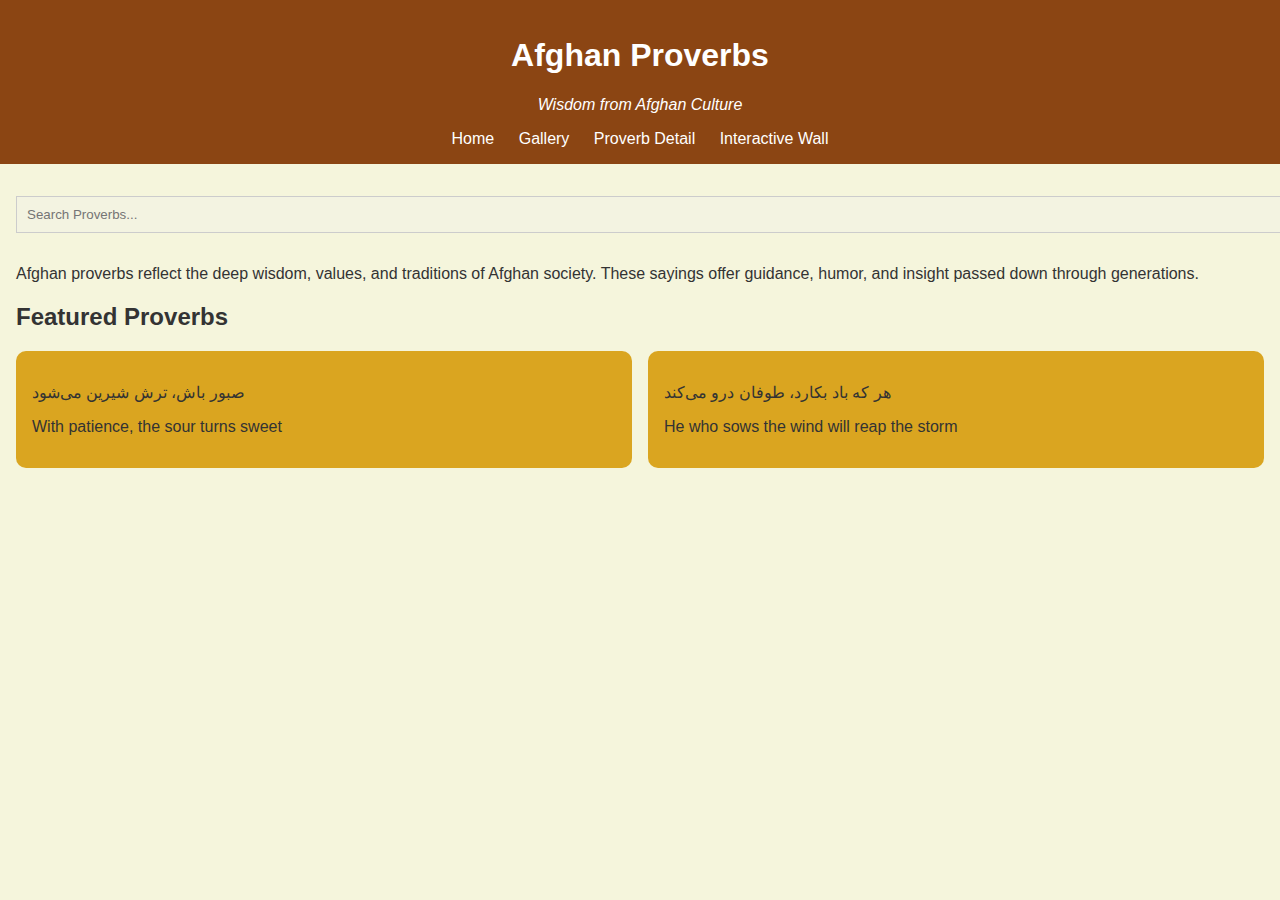
<file: index.html>
<!DOCTYPE html>
<html lang="en">
<head>
    <meta charset="UTF-8">
    <title>Afghan Proverbs</title>
    <link rel="stylesheet" href="style.css">
</head>
<body>
    <header class="header">
        <h1>Afghan Proverbs</h1>
        <p class="subtitle">Wisdom from Afghan Culture</p>
        <nav class="nav">
            <a href="index.html">Home</a>
            <a href="gallery.html">Gallery</a>
            <a href="detail.html">Proverb Detail</a>
            <a href="wall.html">Interactive Wall</a>
        </nav>
    </header>

    <main class="container">
        <section class="intro">
            <input type="text" placeholder="Search Proverbs..." class="search-bar" disabled>
            <p>Afghan proverbs reflect the deep wisdom, values, and traditions of Afghan society. These sayings offer guidance, humor, and insight passed down through generations.</p>
        </section>

        <section class="featured">
            <h2>Featured Proverbs</h2>
            <div class="proverb-grid">
                <div class="proverb-card">
                    <p class="proverb-text">صبور باش، ترش شیرین می‌شود</p>
                    <p class="proverb-translation">With patience, the sour turns sweet</p>
                </div>
                <div class="proverb-card">
                    <p class="proverb-text">هر که باد بکارد، طوفان درو می‌کند</p>
                    <p class="proverb-translation">He who sows the wind will reap the storm</p>
                </div>
            </div>
        </section>
    </main>
</body>
</html>
</file>
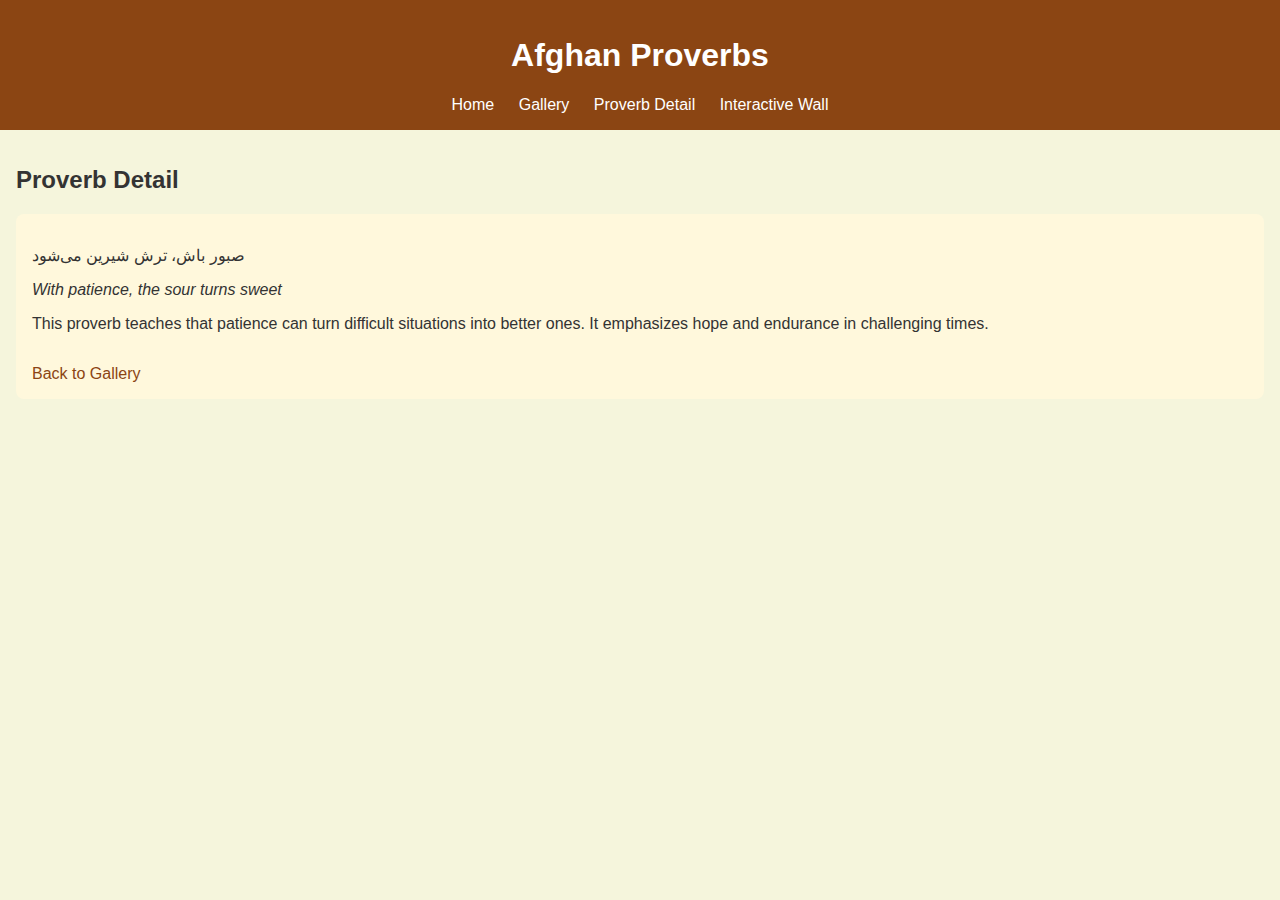
<file: detail.html>
<!DOCTYPE html>
<html lang="en">
<head>
    <meta charset="UTF-8">
    <title>Proverb Detail</title>
    <link rel="stylesheet" href="style.css">
</head>
<body>
    <header class="header">
        <h1>Afghan Proverbs</h1>
        <nav class="nav">
            <a href="index.html">Home</a>
            <a href="gallery.html">Gallery</a>
            <a href="detail.html">Proverb Detail</a>
            <a href="wall.html">Interactive Wall</a>
        </nav>
    </header>

    <main class="container">
        <h2>Proverb Detail</h2>
        <div class="proverb-detail">
            <p class="original">صبور باش، ترش شیرین می‌شود</p>
            <p class="translation">With patience, the sour turns sweet</p>
            <p class="explanation">This proverb teaches that patience can turn difficult situations into better ones. It emphasizes hope and endurance in challenging times.</p>
            <a href="gallery.html" class="back-link">Back to Gallery</a>
        </div>
    </main>
</body>
</html>
</file>
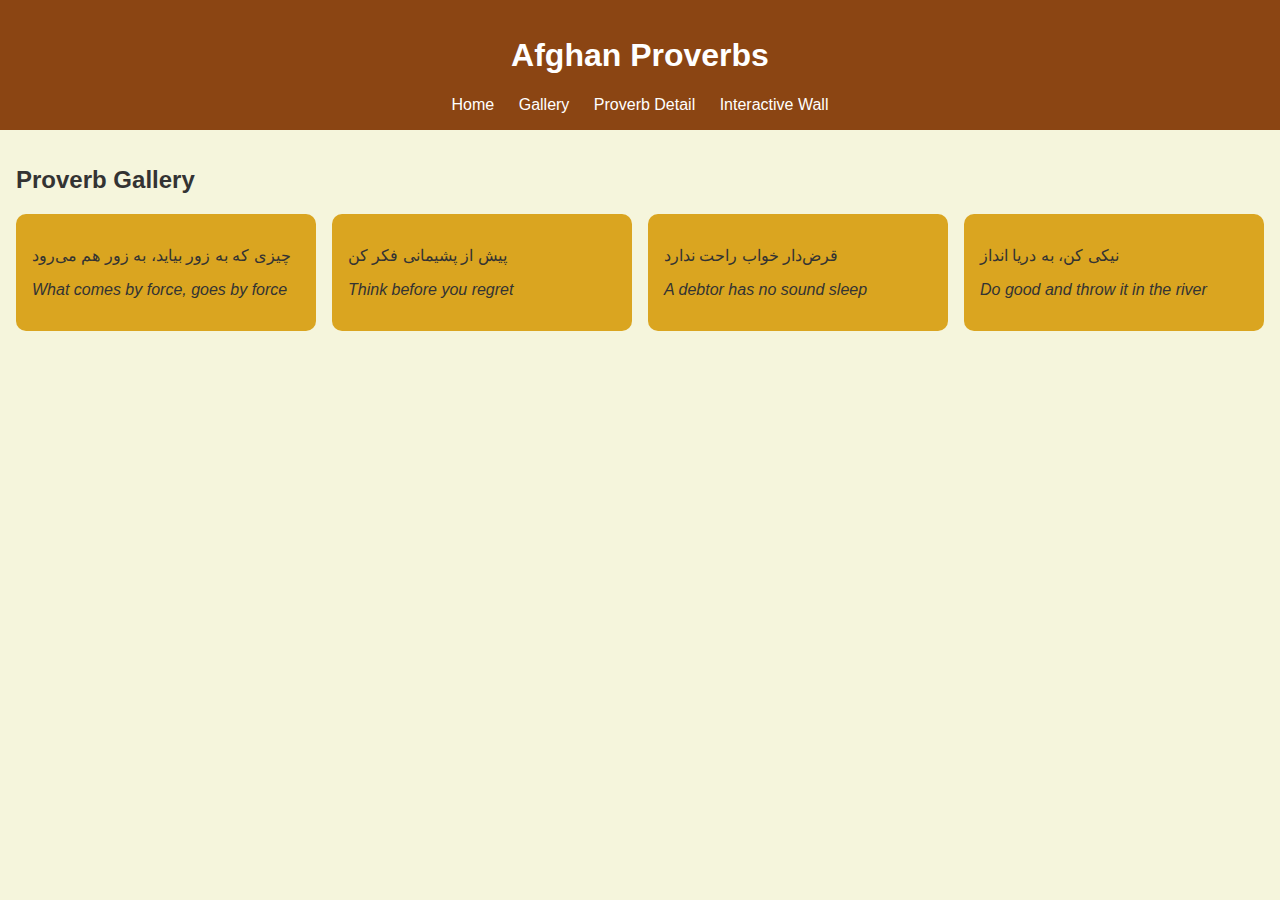
<file: gallery.html>
<!DOCTYPE html>
<html lang="en">
<head>
    <meta charset="UTF-8">
    <title>Gallery</title>
    <link rel="stylesheet" href="style.css">
</head>
<body>
    <header class="header">
        <h1>Afghan Proverbs</h1>
        <nav class="nav">
            <a href="index.html">Home</a>
            <a href="gallery.html">Gallery</a>
            <a href="detail.html">Proverb Detail</a>
            <a href="wall.html">Interactive Wall</a>
        </nav>
    </header>

    <main class="container">
        <h2>Proverb Gallery</h2>
        <div class="proverb-grid">
            <div class="proverb-card hover-reveal">
                <p>چیزی که به زور بیاید، به زور هم می‌رود</p>
                <p class="translation">What comes by force, goes by force</p>
                <div class="meaning">This proverb reminds us that things gained dishonestly will not last.</div>
            </div>
            <div class="proverb-card hover-reveal">
                <p>پیش از پشیمانی فکر کن</p>
                <p class="translation">Think before you regret</p>
                <div class="meaning">Encourages careful decision-making to avoid regret.</div>
            </div>
            <div class="proverb-card hover-reveal">
                <p>قرض‌دار خواب راحت ندارد</p>
                <p class="translation">A debtor has no sound sleep</p>
                <div class="meaning">Financial burdens affect peace of mind.</div>
            </div>
            <div class="proverb-card hover-reveal">
                <p>نیکی کن، به دریا انداز</p>
                <p class="translation">Do good and throw it in the river</p>
                <div class="meaning">Do good deeds without expecting anything in return.</div>
            </div>
        </div>
    </main>
</body>
</html>
</file>
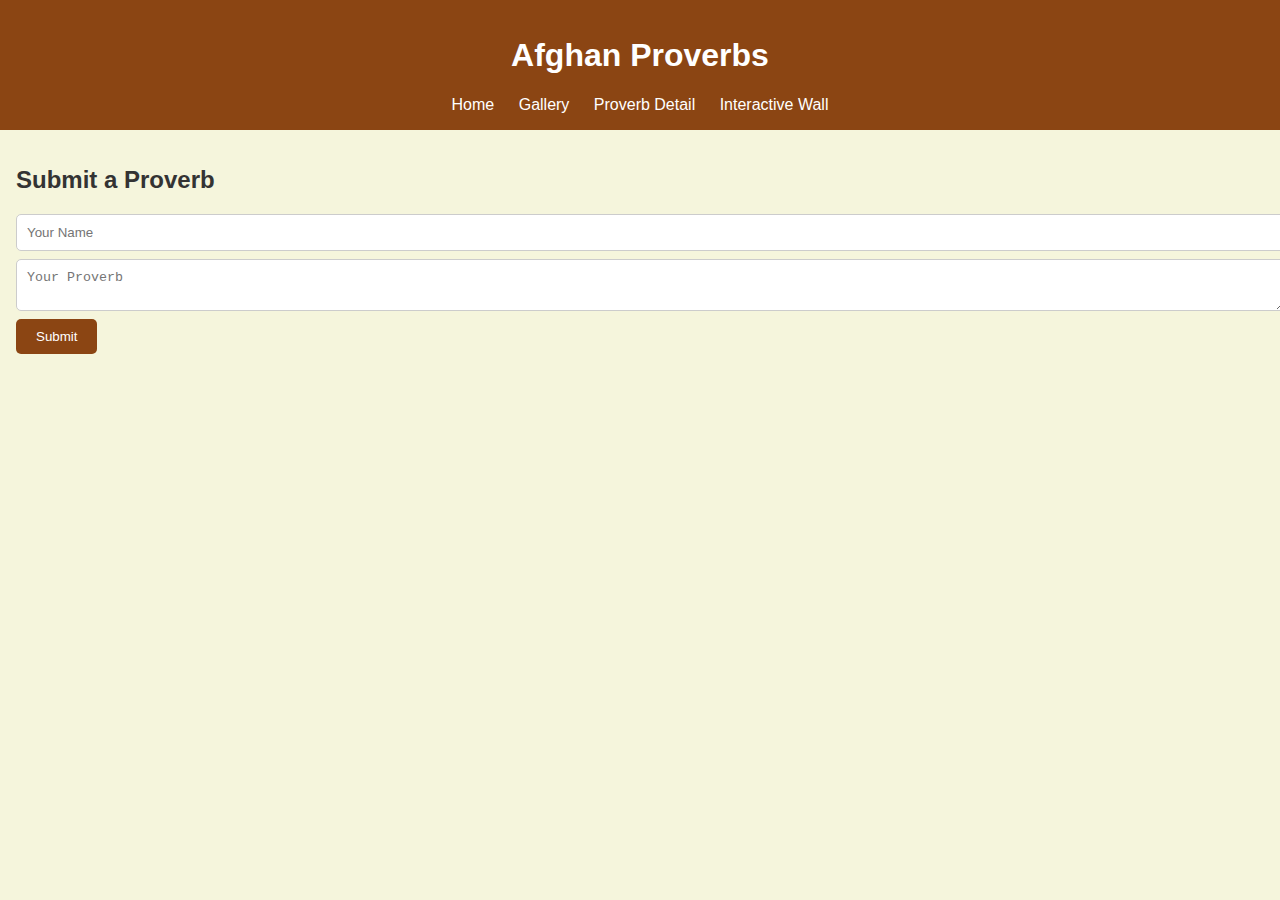
<file: wall.html>
<!DOCTYPE html>
<html lang="en">
<head>
    <meta charset="UTF-8">
    <title>Interactive Wall</title>
    <link rel="stylesheet" href="style.css">
</head>
<body>
    <header class="header">
        <h1>Afghan Proverbs</h1>
        <nav class="nav">
            <a href="index.html">Home</a>
            <a href="gallery.html">Gallery</a>
            <a href="detail.html">Proverb Detail</a>
            <a href="wall.html">Interactive Wall</a>
        </nav>
    </header>

    <main class="container">
        <h2>Submit a Proverb</h2>
        <form class="submit-form">
            <input type="text" placeholder="Your Name" required>
            <textarea placeholder="Your Proverb" required></textarea>
            <button type="submit">Submit</button>
        </form>
    </main>
</body>
</html>
</file>
<file: style.css>
body {
    font-family: Arial, sans-serif;
    background-color: #F5F5DC;
    margin: 0;
    padding: 0;
    color: #333;
}
.header {
    background-color: #8B4513;
    padding: 1rem;
    color: white;
    text-align: center;
}
.subtitle {
    font-style: italic;
}
.nav a {
    margin: 0 10px;
    color: white;
    text-decoration: none;
}
.container {
    padding: 1rem;
}
.search-bar {
    width: 100%;
    padding: 10px;
    margin: 1rem 0;
    border: 1px solid #ccc;
}
.proverb-grid {
    display: grid;
    grid-template-columns: repeat(auto-fit, minmax(200px, 1fr));
    gap: 1rem;
}
.proverb-card {
    background-color: #DAA520;
    padding: 1rem;
    border-radius: 10px;
    transition: transform 0.3s ease;
}
.proverb-card:hover {
    transform: scale(1.05);
}
.translation {
    font-style: italic;
}
.meaning {
    display: none;
    margin-top: 0.5rem;
    font-size: 0.9rem;
}
.hover-reveal:hover .meaning {
    display: block;
}
.proverb-detail {
    background-color: #FFF8DC;
    padding: 1rem;
    border-radius: 8px;
}
.back-link {
    display: inline-block;
    margin-top: 1rem;
    text-decoration: none;
    color: #8B4513;
}
.submit-form input, .submit-form textarea {
    display: block;
    width: 100%;
    margin: 0.5rem 0;
    padding: 10px;
    border: 1px solid #ccc;
    border-radius: 5px;
}
.submit-form button {
    background-color: #8B4513;
    color: white;
    padding: 10px 20px;
    border: none;
    border-radius: 5px;
    cursor: pointer;
}
.submit-form button:hover {
    background-color: #A0522D;
}
</file>
